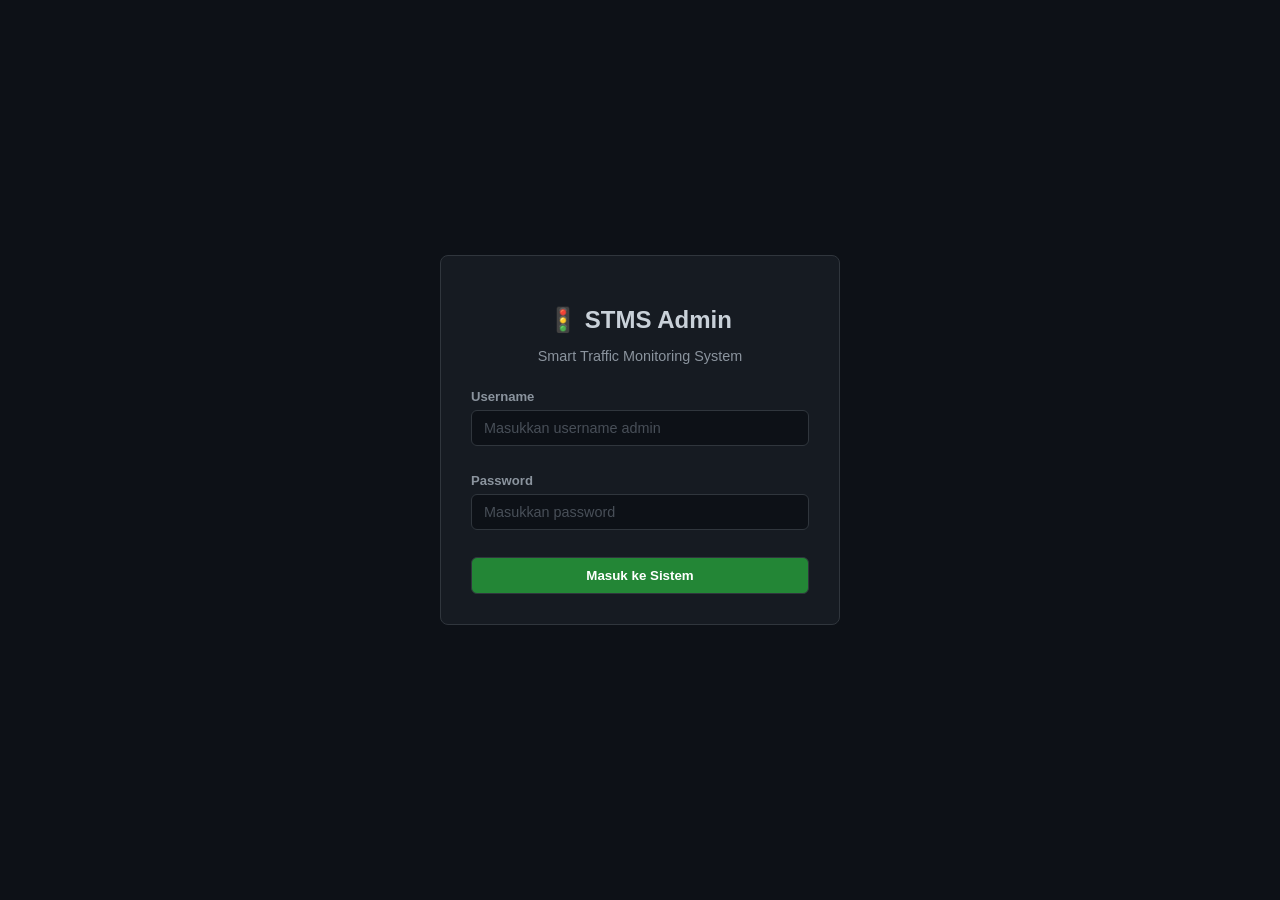
<file: layer3_dashboard/login.html>
<!DOCTYPE html>
<html lang="en">

<head>
    <meta charset="UTF-8">
    <meta name="viewport" content="width=device-width, initial-scale=1.0">
    <title>STMS — Login</title>
    <link rel="stylesheet" href="style.css">
    <script>
        if (!!window.MSInputMethodContext && !!document.documentMode) {
            document.write(
                '⚠️ Browser Anda (Internet Explorer) tidak didukung. ' +
                'Gunakan Google Chrome, Mozilla Firefox, atau Microsoft Edge.'
            );
        }
    </script>
    <style>
        /* Style Tambahan Khusus Halaman Login agar Center di Layar */
        .login-wrapper {
            display: flex;
            justify-content: center;
            align-items: center;
            min-height: 100vh;
            background: #0d1117;
        }

        .login-card {
            width: 100%;
            max-width: 400px;
            padding: 30px;
        }

        .login-btn {
            width: 100%;
            padding: 10px;
            background: #238636;
            color: white;
            border: 1px solid #30363d;
            border-radius: 6px;
            font-weight: bold;
            cursor: pointer;
            margin-top: 15px;
        }

        .login-btn:hover {
            background: #2ea44f;
        }

        .error-msg {
            color: #f85149;
            font-size: 0.85rem;
            margin-top: 10px;
            text-align: center;
            display: none;
        }
    </style>
</head>

<body>
    <div class="login-wrapper">
        <div class="card login-card">
            <h2 style="text-align: center; margin-bottom: 5px;">🚦 STMS Admin</h2>
            <p style="text-align: center; color: #8b949e; font-size: 0.9rem; margin-bottom: 25px;">Smart Traffic
                Monitoring System</p>

            <form id="login-form" class="cam-form">
                <div class="form-group">
                    <label>Username</label>
                    <input id="login-username" type="text" placeholder="Masukkan username admin" required>
                </div>
                <div class="form-group" style="margin-top: 15px;">
                    <label>Password</label>
                    <input id="login-password" type="password" placeholder="Masukkan password" required>
                </div>

                <div id="error-box" class="error-msg">❌ Username atau password salah</div>

                <button type="submit" class="login-btn">Masuk ke Sistem</button>
            </form>
        </div>
    </div>

    <script src="js/api.js"></script>
    <script src="js/login.js"></script>
</body>

</html>
</file>
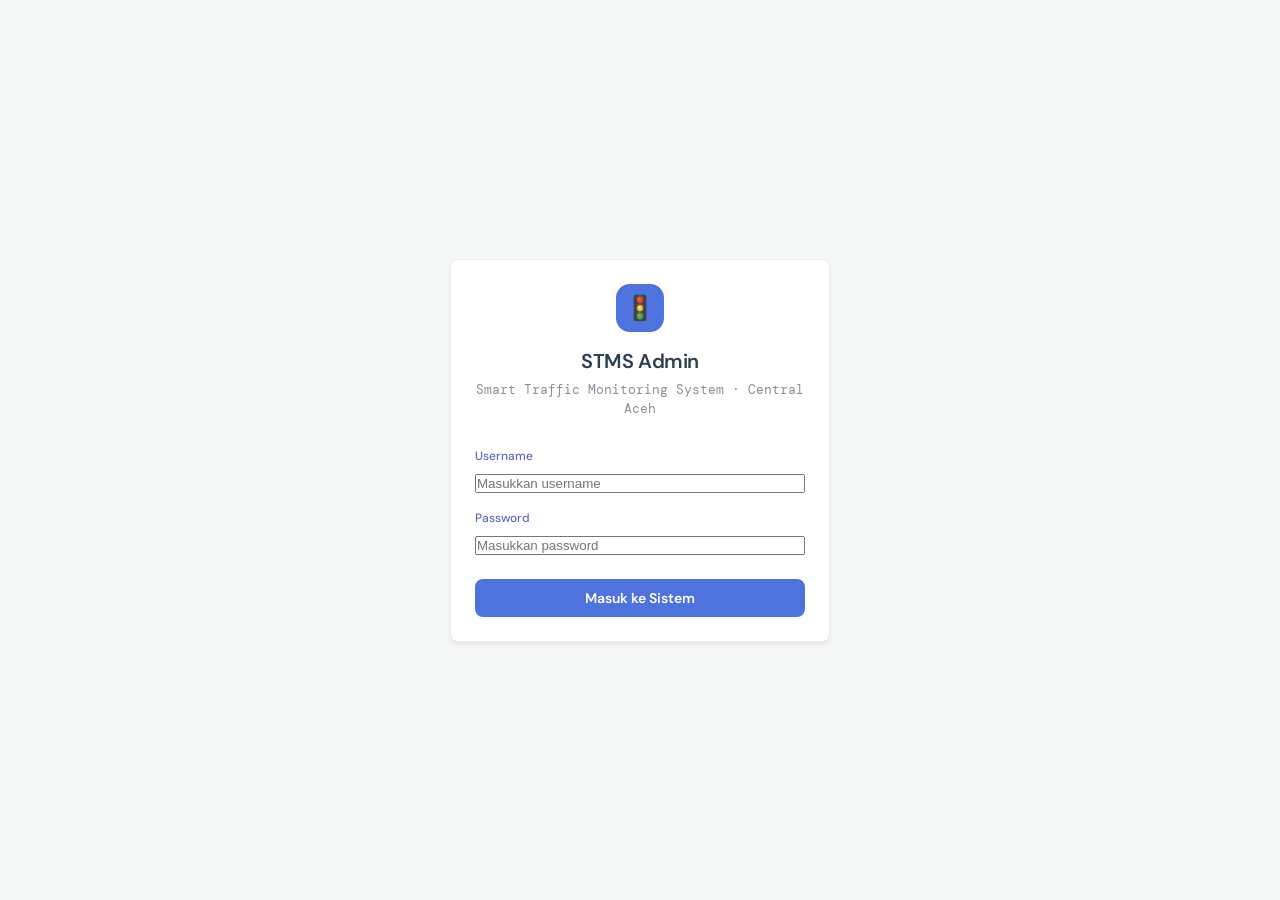
<file: _backup_20260608_160847/layer3_dashboard/login.html>
<!DOCTYPE html>
<html lang="id">
<head>
    <meta charset="UTF-8">
    <meta name="viewport" content="width=device-width, initial-scale=1.0">
    <title>STMS — Login</title>
    <script>
        if (!!window.MSInputMethodContext && !!document.documentMode) {
            document.write('⚠️ Browser Anda (Internet Explorer) tidak didukung.');
        }
    </script>
    <link rel="preconnect" href="https://fonts.googleapis.com">
    <link href="https://fonts.googleapis.com/css2?family=DM+Sans:wght@300;400;500;600&family=DM+Mono:wght@400;500&display=swap" rel="stylesheet">
    <link rel="stylesheet" href="style.css">
    <style>
        .login-wrapper {
            display: flex;
            justify-content: center;
            align-items: center;
            min-height: 100vh;
            background: var(--bg);
        }
        .login-card {
            width: 100%;
            max-width: 380px;
        }
        .login-header {
            text-align: center;
            margin-bottom: 28px;
        }
        .login-icon {
            width: 48px; height: 48px;
            background: var(--accent);
            border-radius: 14px;
            display: inline-flex;
            align-items: center;
            justify-content: center;
            font-size: 24px;
            margin-bottom: 14px;
        }
        .login-title {
            font-size: 20px;
            font-weight: 600;
            letter-spacing: -0.4px;
        }
        .login-sub {
            font-size: 13px;
            color: var(--text3);
            margin-top: 4px;
            font-family: var(--mono);
        }
        .login-field { margin-bottom: 14px; }
        .login-field label {
            display: block;
            font-size: 12px;
            color: var(--text2);
            margin-bottom: 6px;
            font-weight: 500;
        }
        .login-field input {
            width: 100%;
            min-width: unset;
        }
        .login-btn {
            width: 100%;
            padding: 10px;
            background: var(--accent);
            color: white;
            border: none;
            border-radius: 8px;
            font-size: 14px;
            font-weight: 600;
            cursor: pointer;
            font-family: var(--font);
            margin-top: 8px;
            transition: background .15s;
        }
        .login-btn:hover { background: #6b9ef8; }
        .error-msg {
            color: var(--red);
            font-size: 12.5px;
            margin-top: 10px;
            text-align: center;
            display: none;
            background: var(--red-dim);
            border: 1px solid rgba(248,113,113,.2);
            border-radius: 7px;
            padding: 8px 12px;
        }
    </style>
</head>
<body>
    <div class="login-wrapper">
        <div class="card login-card">
            <div class="login-header">
                <div class="login-icon">🚦</div>
                <div class="login-title">STMS Admin</div>
                <div class="login-sub">Smart Traffic Monitoring System · Central Aceh</div>
            </div>

            <form id="login-form">
                <div class="login-field">
                    <label>Username</label>
                    <input id="login-username" type="text" placeholder="Masukkan username" required>
                </div>
                <div class="login-field">
                    <label>Password</label>
                    <input id="login-password" type="password" placeholder="Masukkan password" required>
                </div>
                <div id="error-box" class="error-msg">❌ Username atau password salah</div>
                <button type="submit" class="login-btn">Masuk ke Sistem</button>
            </form>
        </div>
    </div>

    <script src="js/api.js"></script>
    <script src="js/login.js"></script>
</body>
</html>
</file>
<file: layer3_dashboard/style.css>
:root {
    --bg: #0d1117;
    --card: #161b22;
    --accent: #58a6ff;
    --text: #c9d1d9;
    --border: #30363d;
    --success: #238636;
    --danger: #f85149;
    --warning: #fbbf24;
}

* {
    box-sizing: border-box;
}

body {
    margin: 0;
    font-family: 'Segoe UI', sans-serif;
    background: var(--bg);
    color: var(--text);
}

body.page-dashboard {
    background: #0d1117;
}

body.page-cameras {
    background: #07101a;
}

body.page-reports {
    background: #08161f;
}

body.page-settings {
    background: #0b1320;
}

/* ===== TOPNAV ===== */
.topnav {
    height: 60px;
    background: var(--card);
    border-bottom: 1px solid var(--border);
    display: flex;
    align-items: center;
    justify-content: space-between;
    padding: 0 20px;
    position: sticky;
    top: 0;
    z-index: 10;
}

.logo {
    font-weight: bold;
    font-size: 1.2rem;
}

.logo span {
    font-weight: normal;
    color: var(--accent);
    font-size: 0.9rem;
    margin-left: 10px;
}

.nav-right {
    display: flex;
    align-items: center;
    gap: 16px;
}

.badge {
    background: #238636;
    color: #fff;
    font-size: 0.75rem;
    padding: 4px 10px;
    border-radius: 20px;
    font-weight: 600;
}

#clock {
    font-variant-numeric: tabular-nums;
    font-size: 0.95rem;
    color: var(--accent);
}

/* ===== LAYOUT ===== */
.wrapper {
    display: flex;
    height: calc(100vh - 60px);
}

.sidebar {
    width: 200px;
    background: var(--card);
    border-right: 1px solid var(--border);
    padding: 20px 10px;
    display: flex;
    flex-direction: column;
    gap: 8px;
    flex-shrink: 0;
}

.nav-btn {
    background: transparent;
    border: none;
    color: var(--text);
    padding: 12px;
    text-align: left;
    cursor: pointer;
    border-radius: 6px;
    transition: 0.2s;
    font-size: 0.9rem;
}

.nav-btn:hover,
.nav-btn.active {
    background: var(--border);
    color: var(--accent);
}

.main-content {
    flex: 1;
    padding: 24px;
    overflow-y: auto;
}

/* ===== PAGES ===== */
.page {
    display: none;
}

.page.active {
    display: block;
}

.header {
    margin-bottom: 20px;
}

.header h1 {
    margin: 0 0 4px;
    font-size: 1.5rem;
}

.header p {
    margin: 0;
    color: #8b949e;
    font-size: 0.85rem;
}

/* ===== CARDS ===== */
.card {
    background: var(--card);
    border: 1px solid var(--border);
    border-radius: 8px;
    padding: 20px;
    margin-bottom: 20px;
}

/* ===== LIVE FEED GRID ===== */
.dashboard-grid {
    display: grid;
    grid-template-columns: repeat(auto-fill, minmax(400px, 1fr));
    gap: 20px;
    margin-bottom: 20px;
}

.live-feed {
    padding: 16px;
}

.feed-header {
    display: flex;
    justify-content: space-between;
    align-items: center;
    margin-bottom: 12px;
}

.feed-header h3 {
    margin: 0;
    font-size: 0.95rem;
}

.cam-id {
    color: #8b949e;
    font-weight: normal;
    font-size: 0.85rem;
}

.stream-container {
    background: #000;
    border-radius: 6px;
    overflow: hidden;
    aspect-ratio: 16/9;
}

.stream-container img {
    width: 100%;
    height: 100%;
    object-fit: contain;
}

.stream-error {
    width: 100%;
    height: 100%;
    display: flex;
    align-items: center;
    justify-content: center;
    color: #8b949e;
    font-size: 0.9rem;
    min-height: 120px;
}

.loading-state {
    padding: 40px;
    text-align: center;
    color: #8b949e;
}

/* ===== ANALYTICS ROW ===== */
.analytics-row {
    display: flex;
    flex-wrap: wrap;
    gap: 20px;
}

.card-group {
    display: flex;
    flex-direction: column;
    gap: 20px;
    min-width: 160px;
}

.stat h4 {
    margin: 0;
    font-size: 0.8rem;
    color: #8b949e;
    text-transform: uppercase;
    letter-spacing: 0.05em;
}

.stat p {
    margin: 10px 0 0;
    font-size: 2rem;
    font-weight: bold;
}

.chart-card {
    flex: 1;
    min-width: 280px;
}

.chart-card h3 {
    margin: 0 0 12px;
    font-size: 0.95rem;
}

.chart-wrapper {
    height: 200px;
}

/* ===== BUTTONS ===== */
.btn-archive {
    background: transparent;
    border: 1px solid var(--border);
    color: var(--text);
    padding: 5px 12px;
    border-radius: 5px;
    cursor: pointer;
    font-size: 0.8rem;
    transition: 0.2s;
    white-space: nowrap;
}

.btn-archive:hover {
    background: var(--border);
}

.btn-save {
    background: var(--accent);
    color: #0d1117;
    border: none;
    padding: 10px 24px;
    border-radius: 6px;
    cursor: pointer;
    font-weight: 600;
    font-size: 0.9rem;
    margin-top: 8px;
    transition: opacity 0.2s;
}

.btn-save:hover {
    opacity: 0.85;
}

.btn-export {
    background: #238636;
    color: #fff;
    border: none;
    padding: 9px 20px;
    border-radius: 6px;
    cursor: pointer;
    font-size: 0.9rem;
    font-weight: 600;
    margin-bottom: 16px;
    transition: opacity 0.2s;
}

.btn-export:hover {
    opacity: 0.85;
}

.btn-sm {
    background: transparent;
    border: 1px solid var(--border);
    color: var(--text);
    padding: 4px 10px;
    border-radius: 4px;
    cursor: pointer;
    font-size: 0.78rem;
    margin-right: 4px;
    transition: 0.2s;
}

.btn-sm:hover {
    background: var(--border);
}

.btn-danger {
    border-color: var(--danger);
    color: var(--danger);
}

.btn-danger:hover {
    background: rgba(248, 81, 73, 0.1);
}

/* ===== ACTION ROW ===== */
.action-row {
    display: flex;
    gap: 10px;
    align-items: center;
}

/* ===== TABLES ===== */
.table-card h3 {
    margin: 0 0 16px;
}

.table-hint {
    font-size: 0.78rem;
    color: #8b949e;
    font-weight: normal;
}

.table-container {
    overflow-x: auto;
}

table {
    width: 100%;
    border-collapse: collapse;
    font-size: 0.85rem;
}

th {
    text-align: left;
    padding: 10px 12px;
    color: #8b949e;
    border-bottom: 1px solid var(--border);
    font-weight: 600;
    font-size: 0.78rem;
    text-transform: uppercase;
    letter-spacing: 0.05em;
}

td {
    padding: 10px 12px;
    border-bottom: 1px solid rgba(48, 54, 61, 0.5);
    vertical-align: middle;
}

tr:last-child td {
    border-bottom: none;
}

tr:hover td {
    background: rgba(48, 54, 61, 0.3);
}

/* ===== BADGES ===== */
.badge-status {
    display: inline-block;
    padding: 3px 10px;
    border-radius: 12px;
    font-size: 0.75rem;
    font-weight: 600;
}

.badge-active {
    background: rgba(35, 134, 54, 0.2);
    color: #3fb950;
    border: 1px solid #238636;
}

.badge-archived {
    background: rgba(139, 148, 158, 0.2);
    color: #8b949e;
    border: 1px solid #30363d;
}

.badge-type {
    display: inline-block;
    padding: 2px 8px;
    border-radius: 10px;
    font-size: 0.75rem;
    background: rgba(88, 166, 255, 0.15);
    color: var(--accent);
    border: 1px solid rgba(88, 166, 255, 0.3);
}

/* ===== SETTINGS FORM ===== */
.settings-card h3 {
    margin: 0 0 16px;
}

.cam-form {
    display: flex;
    flex-direction: column;
    gap: 12px;
}

.form-row {
    display: flex;
    gap: 12px;
    flex-wrap: wrap;
}

.form-group {
    display: flex;
    flex-direction: column;
    gap: 6px;
    flex: 1;
    min-width: 180px;
}

.form-group label {
    font-size: 0.82rem;
    color: #8b949e;
    font-weight: 600;
}

.form-group input {
    background: var(--bg);
    border: 1px solid var(--border);
    border-radius: 6px;
    padding: 9px 12px;
    color: var(--text);
    font-size: 0.9rem;
    outline: none;
    transition: border-color 0.2s;
}

.form-group input:focus {
    border-color: var(--accent);
}

.form-group input::placeholder {
    color: #484f58;
}

/* ===== VIRTUAL LINE CONTROL ===== */
.control-group {
    margin-top: 16px;
}

.control-group label {
    display: block;
    margin-bottom: 10px;
    font-size: 0.9rem;
}

input[type="range"] {
    width: 100%;
    cursor: pointer;
    accent-color: var(--accent);
}

.alert-toast {
    position: fixed;
    top: 20px;
    right: 20px;
    background: #d12424;
    color: white;
    padding: 15px;
    border-radius: 5px;
    z-index: 9999;
    box-shadow: 0 4px 6px rgba(0, 0, 0, 0.3);
    animation: fadeIn 0.5s;
}

@keyframes fadeIn {
    from {
        opacity: 0;
    }

    to {
        opacity: 1;
    }
}
</file>
<file: _backup_20260608_160847/layer3_dashboard/style.css>
/* ════════════════════════════════════════════════════════════════════════
   style.css — STMS Central Aceh Dashboard
   Global Stylesheet untuk seluruh komponen UI
════════════════════════════════════════════════════════════════════════ */

/* ── DESIGN TOKENS (VARIABLES) ── */
:root {
    /* Colors */
    --accent: #4e73df;
    --accent-dim: rgba(78, 115, 223, 0.1);
    --green: #1cc88a;
    --green-dim: rgba(28, 200, 138, 0.1);
    --yellow: #f6c23e;
    --yellow-dim: rgba(246, 194, 62, 0.1);
    --red: #e74a3b;
    --red-dim: rgba(231, 74, 59, 0.1);
    
    /* Backgrounds & Surfaces */
    --bg-main: #f4f7f6;
    --surface: #ffffff;
    --surface-hover: #f8f9fa;
    --border: #eaecf0;
    
    /* Typography Colors */
    --text-main: #2c3e50;
    --text2: #5c6bc0;
    --text3: #8a8f9e;
    
    /* Fonts */
    --sans: 'DM Sans', 'Segoe UI', sans-serif;
    --mono: 'DM Mono', monospace;
    
    /* Layout */
    --topnav-height: 64px;
    --sidebar-width: 260px;
    --radius: 8px;
    --shadow: 0 4px 6px -1px rgba(0, 0, 0, 0.05), 0 2px 4px -1px rgba(0, 0, 0, 0.03);
}

/* ── BASE RESET ── */
* {
    box-sizing: border-box;
    margin: 0;
    padding: 0;
}

body {
    font-family: var(--sans);
    background-color: var(--bg-main);
    color: var(--text-main);
    line-height: 1.5;
    -webkit-font-smoothing: antialiased;
}

/* ── LAYOUTING (SPA FRAMEWORK) ── */
.topnav {
    height: var(--topnav-height);
    background: var(--surface);
    border-bottom: 1px solid var(--border);
    display: flex;
    align-items: center;
    padding: 0 24px;
    position: fixed;
    top: 0;
    left: 0;
    right: 0;
    z-index: 1000;
}

.logo {
    display: flex;
    align-items: center;
    gap: 12px;
    font-weight: 600;
    font-size: 16px;
    min-width: 236px;
}

.logo-sub {
    font-size: 11px;
    color: var(--text3);
    font-weight: 400;
}

.nav-divider {
    width: 1px;
    height: 24px;
    background: var(--border);
    margin: 0 16px;
}

.topnav-links {
    display: flex;
    gap: 8px;
}

.nav-link {
    background: transparent;
    border: none;
    padding: 8px 16px;
    border-radius: 6px;
    color: var(--text2);
    font-family: var(--sans);
    font-weight: 500;
    font-size: 14px;
    cursor: pointer;
    transition: all 0.2s;
    display: flex;
    align-items: center;
    gap: 8px;
}

.nav-link:hover {
    background: var(--surface-hover);
    color: var(--accent);
}

.nav-link.active {
    background: var(--accent-dim);
    color: var(--accent);
}

.topnav-right {
    margin-left: auto;
    display: flex;
    align-items: center;
    gap: 20px;
}

.clock {
    font-family: var(--mono);
    font-size: 14px;
    color: var(--text2);
}

.status-pill {
    display: flex;
    align-items: center;
    gap: 8px;
    font-size: 12px;
    font-weight: 500;
    color: var(--green);
    background: var(--green-dim);
    padding: 4px 12px;
    border-radius: 50px;
}

.dot {
    width: 8px;
    height: 8px;
    border-radius: 50%;
    background: var(--green);
    box-shadow: 0 0 6px var(--green);
}

.body-wrap {
    display: flex;
    margin-top: var(--topnav-height);
    height: calc(100vh - var(--topnav-height));
}

.sidebar {
    width: var(--sidebar-width);
    background: var(--surface);
    border-right: 1px solid var(--border);
    padding: 20px;
    overflow-y: auto;
    display: flex;
    flex-direction: column;
}

.main {
    flex: 1;
    padding: 32px;
    overflow-y: auto;
}

/* ── ANIMATIONS ── */
.fade-in {
    animation: fadeIn 0.3s ease-in-out;
}

@keyframes fadeIn {
    from { opacity: 0; transform: translateY(5px); }
    to { opacity: 1; transform: translateY(0); }
}

/* ── UI COMPONENTS ── */
.card {
    background: var(--surface);
    border-radius: var(--radius);
    padding: 24px;
    box-shadow: var(--shadow);
    border: 1px solid var(--border);
}

.card-title {
    font-size: 15px;
    font-weight: 600;
    margin-bottom: 16px;
    color: var(--text-main);
}

/* Header Halaman */
.page-header {
    display: flex;
    justify-content: space-between;
    align-items: flex-end;
    margin-bottom: 24px;
}

.page-title {
    font-size: 24px;
    font-weight: 600;
}

.page-subtitle {
    font-size: 14px;
    color: var(--text3);
    margin-top: 4px;
}

/* Buttons */
.btn {
    font-family: var(--sans);
    font-weight: 500;
    border-radius: 6px;
    cursor: pointer;
    transition: all 0.2s;
    border: none;
    display: inline-flex;
    align-items: center;
    justify-content: center;
    gap: 6px;
}

.btn-sm {
    padding: 6px 12px;
    font-size: 13px;
}

.btn-primary {
    background: var(--accent);
    color: white;
    padding: 8px 16px;
    font-size: 14px;
}

.btn-primary:hover { background: #3a5bba; }

.btn-ghost {
    background: transparent;
    color: var(--text2);
    border: 1px solid var(--border);
}

.btn-ghost:hover {
    background: var(--surface-hover);
    color: var(--text-main);
}

/* Badges */
.badge {
    display: inline-flex;
    align-items: center;
    gap: 6px;
    padding: 4px 10px;
    border-radius: 50px;
    font-size: 12px;
    font-weight: 600;
}

.badge-low { background: var(--green-dim); color: var(--green); }
.badge-mid { background: var(--yellow-dim); color: var(--yellow); }
.badge-high { background: var(--red-dim); color: var(--red); }
.badge-active { background: var(--green-dim); color: var(--green); }
.badge-archived { background: var(--border); color: var(--text3); }

.badge-dot {
    width: 6px; height: 6px; border-radius: 50%;
}

/* ── DASHBOARD GRID & STATS ── */
.stats-row {
    display: grid;
    grid-template-columns: repeat(4, 1fr);
    gap: 20px;
    margin-bottom: 24px;
}

.stat-card {
    background: var(--surface);
    padding: 20px;
    border-radius: var(--radius);
    border: 1px solid var(--border);
    box-shadow: var(--shadow);
}

.stat-top {
    display: flex;
    justify-content: space-between;
    align-items: center;
    margin-bottom: 12px;
}

.stat-label {
    font-size: 13px;
    color: var(--text3);
    font-weight: 500;
}

.stat-value {
    font-size: 28px;
    font-weight: 600;
    font-family: var(--mono);
}

.stat-icon {
    width: 32px;
    height: 32px;
    border-radius: 8px;
    display: flex;
    align-items: center;
    justify-content: center;
    font-size: 16px;
}

.grid-3 {
    display: grid;
    grid-template-columns: 2fr 1fr;
    gap: 20px;
    margin-bottom: 24px;
}

/* ── TABLES ── */
.stbl {
    width: 100%;
    border-collapse: collapse;
    font-size: 13px;
}

.stbl th {
    text-align: left;
    padding: 12px;
    color: var(--text3);
    font-weight: 500;
    border-bottom: 2px solid var(--border);
}

.stbl td {
    padding: 12px;
    border-bottom: 1px solid var(--border);
    color: var(--text-main);
}

.stbl tbody tr:hover {
    background: var(--surface-hover);
}

/* ── FORMS & FILTERS ── */
.filter-bar {
    background: var(--surface);
    padding: 20px;
    border-radius: var(--radius);
    display: flex;
    gap: 20px;
    margin-bottom: 24px;
    border: 1px solid var(--border);
}

.filter-group {
    display: flex;
    flex-direction: column;
    gap: 8px;
    flex: 1;
}

.filter-label {
    font-size: 12px;
    font-weight: 600;
    color: var(--text2);
}

.filter-input {
    padding: 10px;
    border: 1px solid var(--border);
    border-radius: 6px;
    font-family: var(--sans);
    font-size: 14px;
    outline: none;
    transition: border 0.2s;
}

.filter-input:focus {
    border-color: var(--accent);
}

/* ── LIVE FEED & ALERTS ── */
.feed-overlay {
    position: absolute;
    inset: 0;
    background: linear-gradient(180deg, rgba(0,0,0,0.4) 0%, transparent 20%, transparent 80%, rgba(0,0,0,0.6) 100%);
    z-index: 1;
    pointer-events: none;
}

.alert-notification {
    background: #fef2f2;
    border-left: 4px solid var(--red);
    padding: 12px 20px;
    border-radius: var(--radius);
    display: flex;
    justify-content: space-between;
    align-items: center;
    margin-bottom: 24px;
    color: #991b1b;
}

/* ── TOAST NOTIFICATIONS ── */
.alert-toast {
    position: fixed;
    bottom: 30px;
    right: 30px;
    background: var(--red);
    color: white;
    padding: 16px 24px;
    border-radius: 8px;
    box-shadow: 0 10px 15px -3px rgba(231, 74, 59, 0.3);
    z-index: 9999;
    font-weight: 500;
    animation: slideUp 0.3s ease-out forwards;
}

@keyframes slideUp {
    from { opacity: 0; transform: translateY(20px); }
    to { opacity: 1; transform: translateY(0); }
}

/* Loading States */
.loading-state {
    text-align: center;
    padding: 40px;
    color: var(--text3);
    font-family: var(--mono);
    font-size: 14px;
}
</file>
